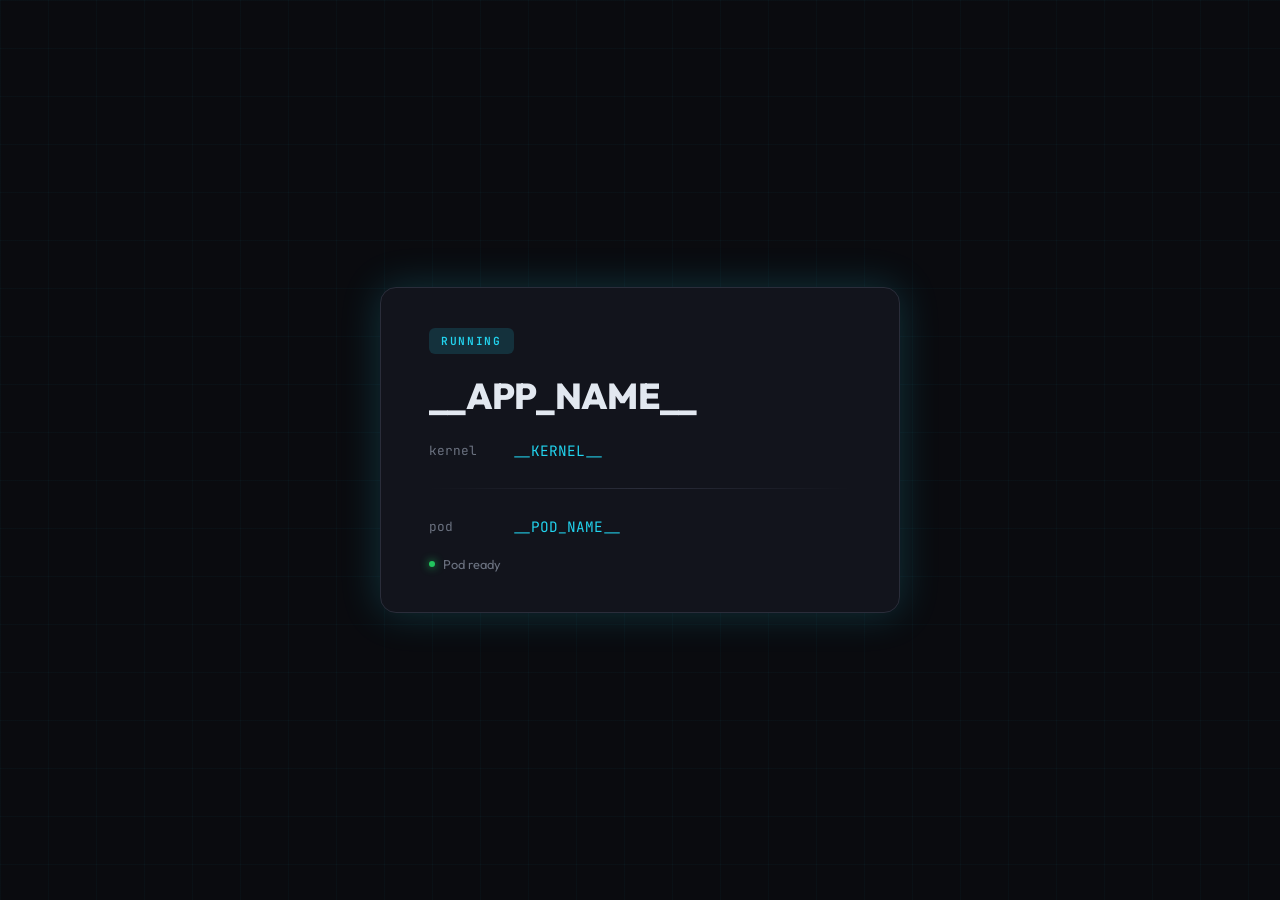
<file: p2/configs/overlays/app-html/index.html>
<!-- __APP_NAME__ -->
<!-- __KERNEL__ -->
<!-- __POD_NAME__ -->

<!doctype html>
<html lang="en">
  <head>
    <meta charset="utf-8" />
    <meta name="viewport" content="width=device-width, initial-scale=1" />
    <title>__APP_NAME__</title>
    <link rel="preconnect" href="https://fonts.googleapis.com" />
    <link rel="preconnect" href="https://fonts.gstatic.com" crossorigin />
    <link
      href="https://fonts.googleapis.com/css2?family=JetBrains+Mono:wght@400;600&family=Outfit:wght@300;600;800&display=swap"
      rel="stylesheet"
    />
    <link rel="stylesheet" href="index.css" />
  </head>
  <body>
    <div class="card">
      <div class="badge">Running</div>
      <h1>__APP_NAME__</h1>
      <div class="meta">
        <div class="meta-row">
          <kbd>kernel</kbd>
          <span>__KERNEL__</span>
        </div>
        <div class="divider"></div>
        <div class="meta-row">
          <kbd>pod</kbd>
          <span>__POD_NAME__</span>
        </div>
      </div>
      <div class="status">
        <span class="status-dot"></span>
        Pod ready
      </div>
    </div>
  </body>
</html>
</file>
<file: p2/configs/overlays/app-html/index.css>
:root {
  --bg: #0a0b0f;
  --surface: #12141c;
  --border: #2a2d3a;
  --muted: #6b7280;
  --accent: #22d3ee;
  --accent-dim: rgba(34, 211, 238, 0.15);
  --glow: 0 0 40px rgba(34, 211, 238, 0.2);
  --text: #e2e8f0;
  --text-soft: #94a3b8;
}

* {
  box-sizing: border-box;
  margin: 0;
  padding: 0;
}

body {
  font-family: "Outfit", system-ui, sans-serif;
  background: var(--bg);
  color: var(--text);
  min-height: 100vh;
  display: flex;
  flex-direction: column;
  align-items: center;
  justify-content: center;
  padding: 2rem;
  overflow-x: hidden;
}

/* subtle grid bg */
body::before {
  content: "";
  position: fixed;
  inset: 0;
  background-image:
    linear-gradient(rgba(34, 211, 238, 0.03) 1px, transparent 1px),
    linear-gradient(90deg, rgba(34, 211, 238, 0.03) 1px, transparent 1px);
  background-size: 48px 48px;
  pointer-events: none;
  z-index: 0;
}

.card {
  position: relative;
  z-index: 1;
  background: var(--surface);
  border: 1px solid var(--border);
  border-radius: 16px;
  padding: 2.5rem 3rem;
  max-width: 520px;
  width: 100%;
  box-shadow: var(--glow);
  animation: cardIn 0.6s ease-out;
}

@keyframes cardIn {
  from {
    opacity: 0;
    transform: translateY(20px);
  }
  to {
    opacity: 1;
    transform: translateY(0);
  }
}

.badge {
  display: inline-block;
  font-family: "JetBrains Mono", monospace;
  font-size: 0.7rem;
  font-weight: 600;
  text-transform: uppercase;
  letter-spacing: 0.15em;
  color: var(--accent);
  background: var(--accent-dim);
  padding: 0.35rem 0.75rem;
  border-radius: 6px;
  margin-bottom: 1.25rem;
  animation: pulse 2s ease-in-out infinite;
}

@keyframes pulse {
  50% {
    opacity: 0.8;
  }
}

h1 {
  font-size: clamp(1.75rem, 5vw, 2.25rem);
  font-weight: 800;
  letter-spacing: -0.02em;
  color: var(--text);
  margin-bottom: 1.5rem;
  line-height: 1.2;
}

.meta {
  display: flex;
  flex-direction: column;
  gap: 0.75rem;
}

.meta-row {
  display: flex;
  align-items: center;
  gap: 0.75rem;
  font-size: 0.9rem;
  color: var(--text-soft);
}

.meta-row kbd {
  font-family: "JetBrains Mono", monospace;
  font-size: 0.8rem;
  color: var(--muted);
  min-width: 4.5rem;
}

.meta-row span {
  font-family: "JetBrains Mono", monospace;
  color: var(--accent);
  word-break: break-all;
}

.divider {
  height: 1px;
  background: linear-gradient(90deg, transparent, var(--border), transparent);
  margin: 1rem 0;
}

.status {
  display: inline-flex;
  align-items: center;
  gap: 0.5rem;
  margin-top: 1.25rem;
  font-size: 0.8rem;
  color: var(--muted);
}

.status-dot {
  width: 6px;
  height: 6px;
  border-radius: 50%;
  background: #22c55e;
  box-shadow: 0 0 8px #22c55e;
  animation: blink 1.5s ease-in-out infinite;
}

@keyframes blink {
  50% {
    opacity: 0.5;
  }
}
</file>
